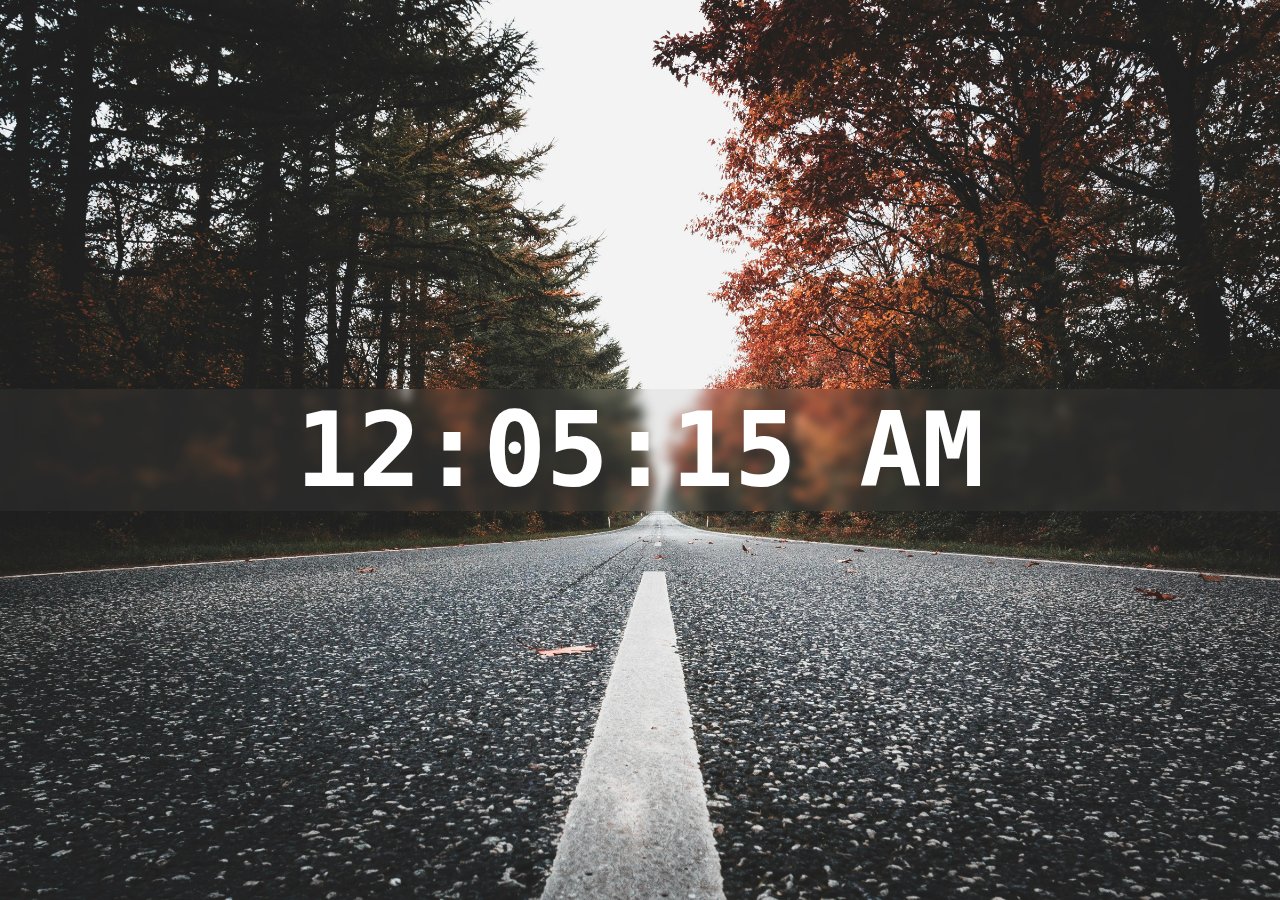
<file: index.html>
<!DOCTYPE html>
<html lang="en">
<head>
    <meta charset="UTF-8">
    <meta name="viewport" content="width=device-width, initial-scale=1.0">
    <title>Document</title>
    <link rel="stylesheet" href="styles.css">
</head>
<body>
    <div id="clock-container">
        <div id="clock">00:00:00</div>
    </div>
    
    <script src="index.js"></script>
</body>
</html>
</file>
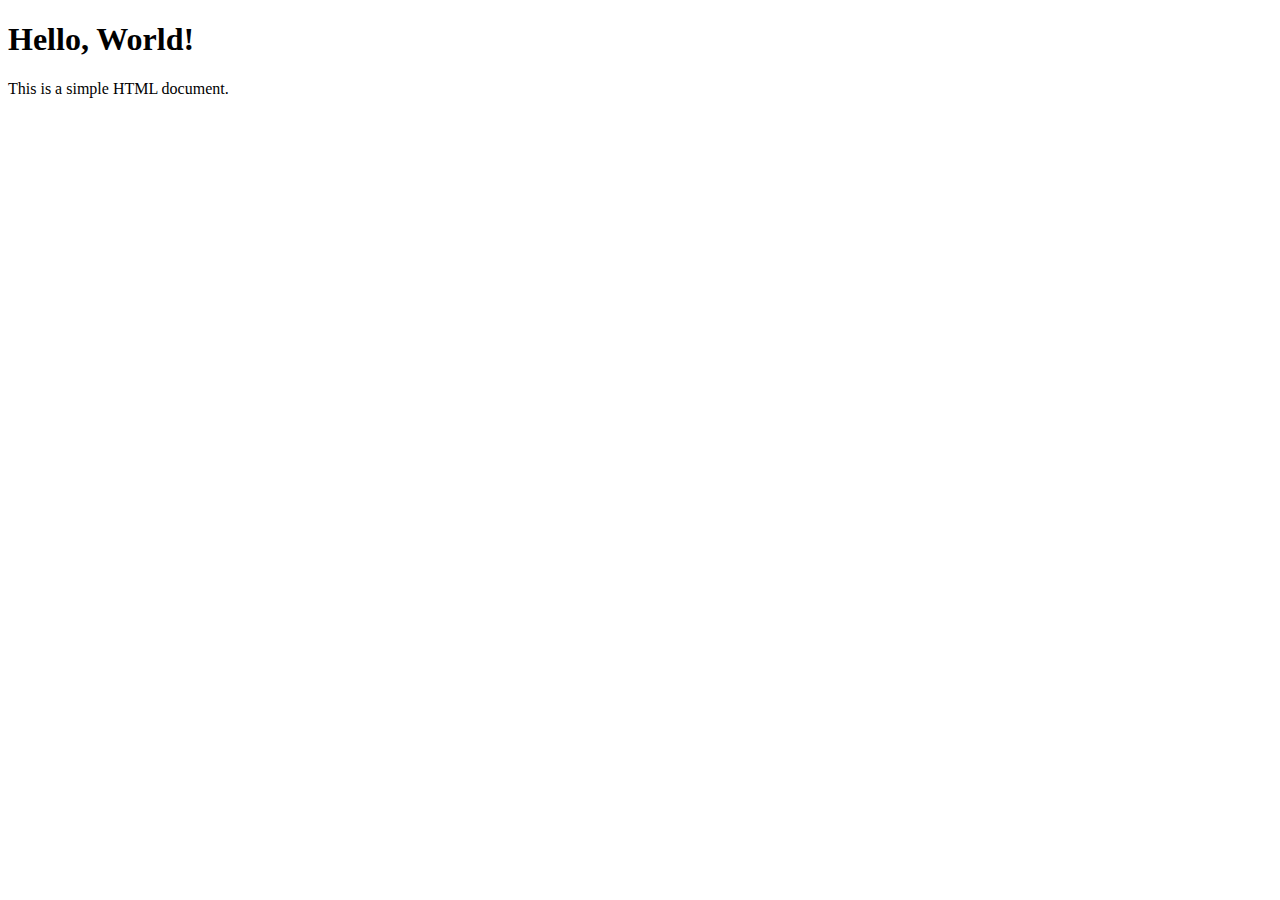
<file: login.html>
<!DOCTYPE html>
<html lang="en">
<head>
    <meta charset="UTF-8">
    <meta name="viewport" content="width=device-width, initial-scale=1.0">
    <title>Document</title>
</head>
<body>
    <h1>Hello, World!</h1>
    <p>This is a simple HTML document.</p>

    <script>
        // Get the current date and time
        let now = new Date();
        let currentDate = now.toLocaleDateString();
        let currentTime = now.toLocaleTimeString();

        // Display the current date and time
        document.getElementById("current-date").innerHTML = currentDate;
        document.getElementById("current-time").innerHTML = currentTime;
    </script>

    <div id="current-date"></div>
    <div id="current-time"></div>
</body>
</html>
</file>
<file: styles.css>
*{
    margin: 0px;
}
body{
    margin:0;
    background-image: url(image.jpg);
    background-size: cover; 
    background-position: center;
    background-repeat: no-repeat;
    background-attachment: fixed  ;
}

#clock-container{
    display:flex;
    justify-content: center;
    align-items: center;
    height: 100vh;
} 
#clock{
    font-family: monospace;
    font-size: 6.5rem;
    font-weight: bold; 
    text-align: center;
    color:white;
    backdrop-filter:blur(5px);
    width: 100%;
    background-color:hsla(0, 0%, 50%, 0.096) ;
} 
@media screen and (max-width:700px) {
    #clock{ 
    font-size: 3rem;}
}
</file>
